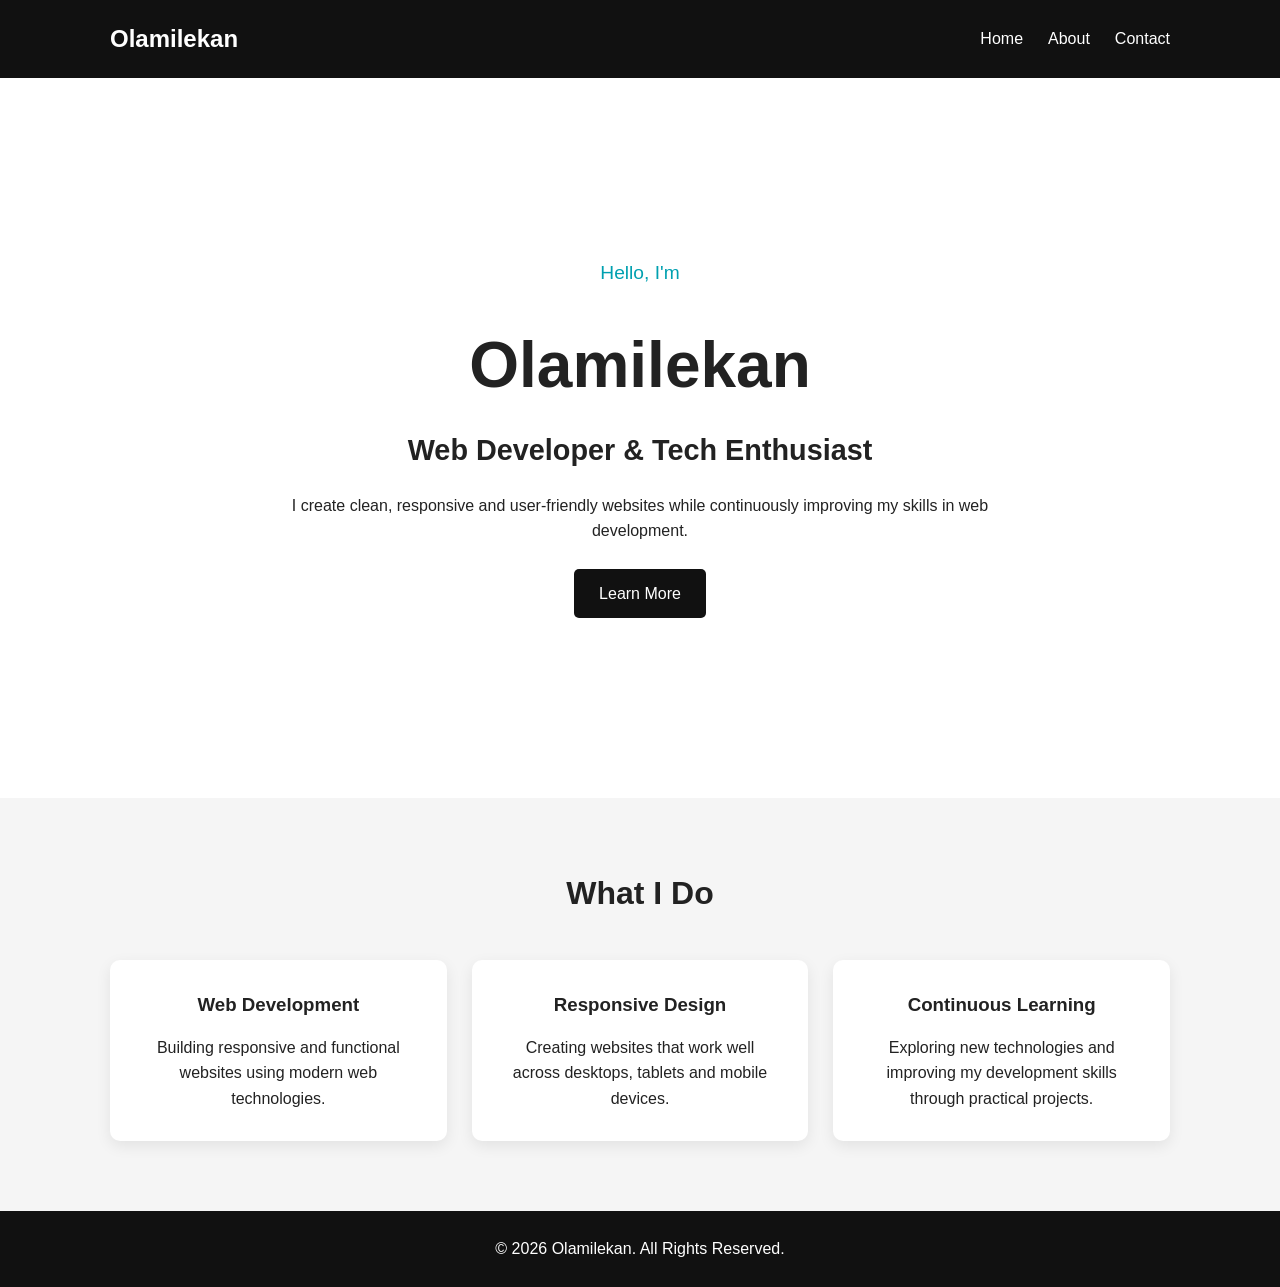
<file: index.html>
<!DOCTYPE html>
<html lang="en">
<head>
    <meta charset="UTF-8">
    <meta name="viewport" content="width=device-width, initial-scale=1.0">
    <title>Olamilekan | Web Developer</title>
    <link rel="stylesheet" href="css/style.css">
</head>

<body>

    <!-- Navigation -->
    <header>
        <nav class="navbar">
            <div class="logo">Olamilekan</div>

            <ul class="nav-links">
                <li><a href="index.html">Home</a></li>
                <li><a href="about.html">About</a></li>
                <li><a href="contact.html">Contact</a></li>
            </ul>
        </nav>
    </header>

    <!-- Hero Section -->
    <main>
        <section class="hero">
            <div class="hero-content">
                <p class="intro">Hello, I'm</p>

                <h1>Olamilekan</h1>

                <h2>Web Developer & Tech Enthusiast</h2>

                <p>
                    I create clean, responsive and user-friendly websites
                    while continuously improving my skills in web development.
                </p>

                <a href="about.html" class="btn">Learn More</a>
            </div>
        </section>

        <!-- Services Section -->
        <section class="services">
            <h2>What I Do</h2>

            <div class="service-container">

                <div class="service-card">
                    <h3>Web Development</h3>
                    <p>
                        Building responsive and functional websites
                        using modern web technologies.
                    </p>
                </div>

                <div class="service-card">
                    <h3>Responsive Design</h3>
                    <p>
                        Creating websites that work well across
                        desktops, tablets and mobile devices.
                    </p>
                </div>

                <div class="service-card">
                    <h3>Continuous Learning</h3>
                    <p>
                        Exploring new technologies and improving my
                        development skills through practical projects.
                    </p>
                </div>

            </div>
        </section>
    </main>

    <!-- Footer -->
    <footer>
        <p>&copy; 2026 Olamilekan. All Rights Reserved.</p>
    </footer>

</body>
</html>
</file>
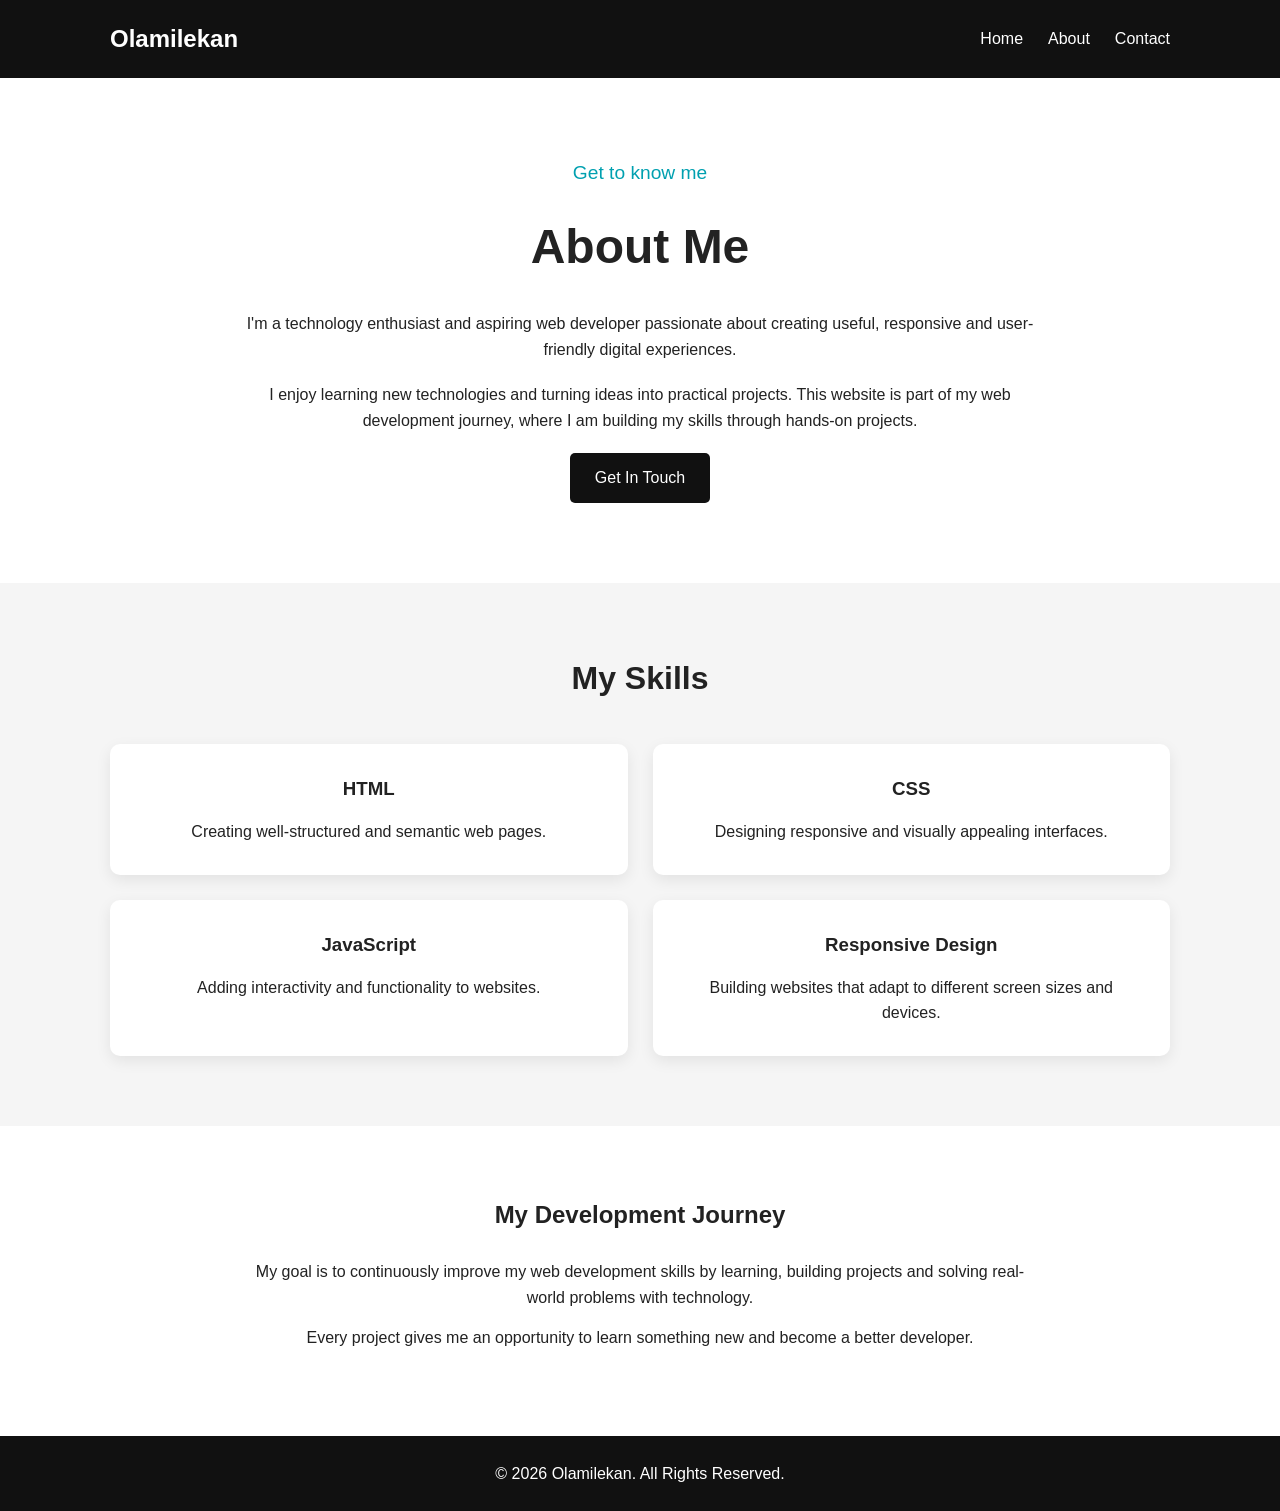
<file: about.html>
<!DOCTYPE html>
<html lang="en">
<head>
    <meta charset="UTF-8">
    <meta name="viewport" content="width=device-width, initial-scale=1.0">
    <title>About | Olamilekan</title>
    <link rel="stylesheet" href="css/style.css">
</head>

<body>

    <!-- Navigation -->
    <header>
        <nav class="navbar">
            <div class="logo">Olamilekan</div>

            <ul class="nav-links">
                <li><a href="index.html">Home</a></li>
                <li><a href="about.html">About</a></li>
                <li><a href="contact.html">Contact</a></li>
            </ul>
        </nav>
    </header>

    <!-- About Section -->
    <main>

        <section class="about-hero">
            <div class="about-content">
                <p class="intro">Get to know me</p>

                <h1>About Me</h1>

                <p>
                    I'm a technology enthusiast and aspiring web developer
                    passionate about creating useful, responsive and
                    user-friendly digital experiences.
                </p>

                <p>
                    I enjoy learning new technologies and turning ideas
                    into practical projects. This website is part of my
                    web development journey, where I am building my skills
                    through hands-on projects.
                </p>

                <a href="contact.html" class="btn">Get In Touch</a>
            </div>
        </section>

        <!-- Skills Section -->
        <section class="skills">
            <h2>My Skills</h2>

            <div class="skills-container">

                <div class="skill-card">
                    <h3>HTML</h3>
                    <p>
                        Creating well-structured and semantic web pages.
                    </p>
                </div>

                <div class="skill-card">
                    <h3>CSS</h3>
                    <p>
                        Designing responsive and visually appealing
                        interfaces.
                    </p>
                </div>

                <div class="skill-card">
                    <h3>JavaScript</h3>
                    <p>
                        Adding interactivity and functionality to websites.
                    </p>
                </div>

                <div class="skill-card">
                    <h3>Responsive Design</h3>
                    <p>
                        Building websites that adapt to different
                        screen sizes and devices.
                    </p>
                </div>

            </div>
        </section>

        <!-- Journey Section -->
        <section class="journey">
            <div class="journey-content">
                <h2>My Development Journey</h2>

                <p>
                    My goal is to continuously improve my web development
                    skills by learning, building projects and solving
                    real-world problems with technology.
                </p>

                <p>
                    Every project gives me an opportunity to learn
                    something new and become a better developer.
                </p>
            </div>
        </section>

    </main>

    <!-- Footer -->
    <footer>
        <p>&copy; 2026 Olamilekan. All Rights Reserved.</p>
    </footer>

</body>
</html>
</file>
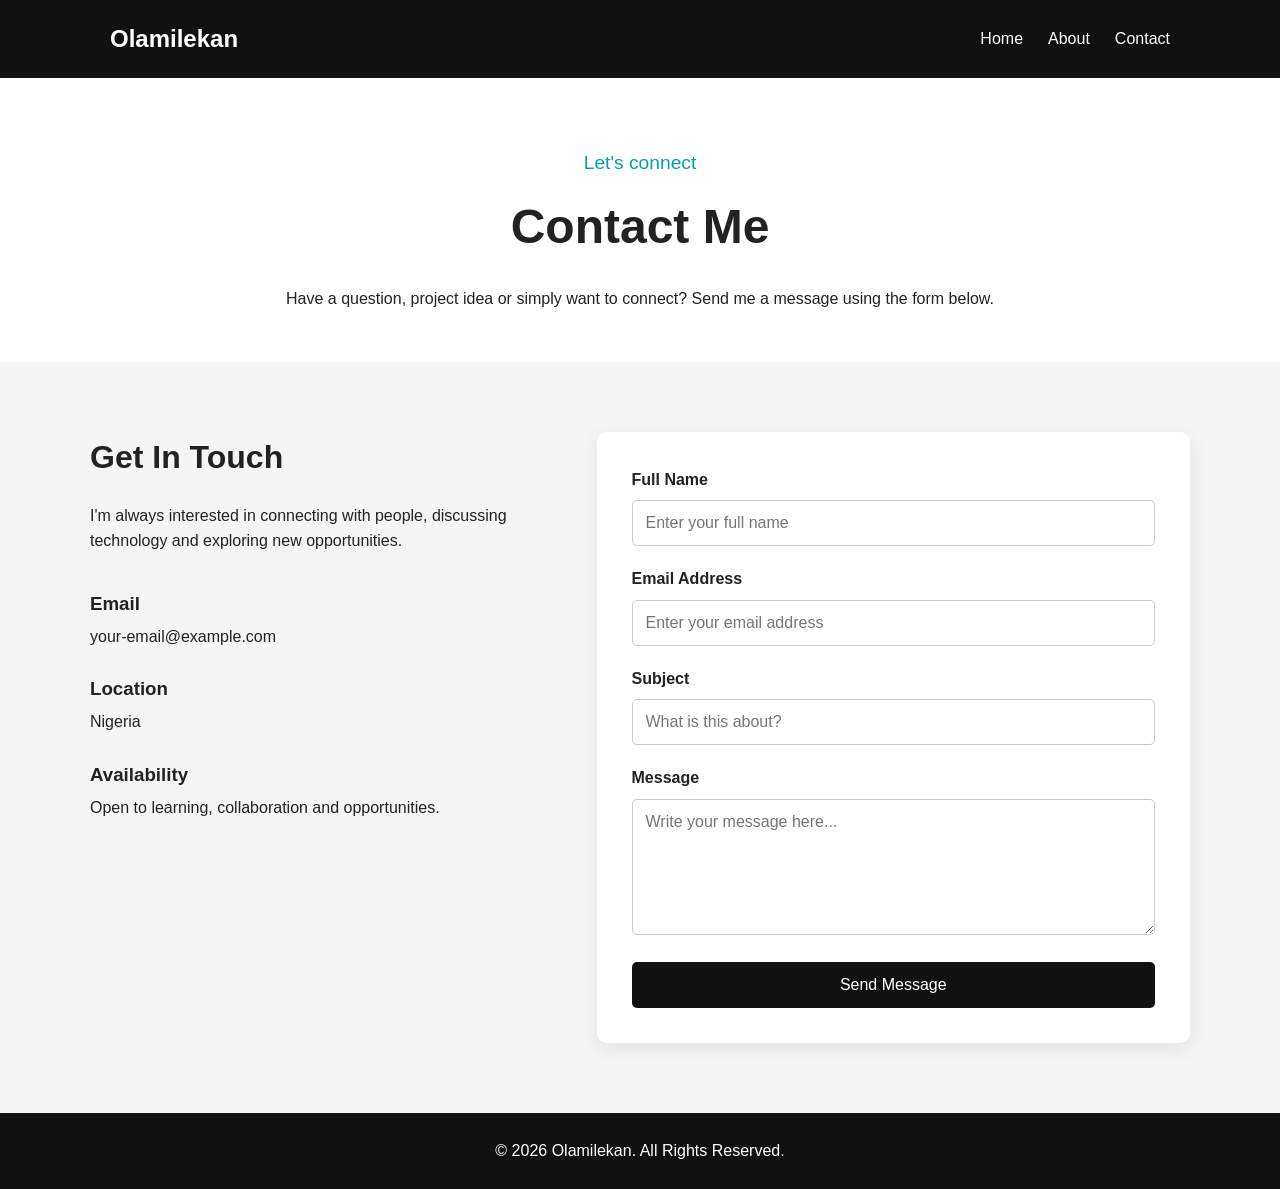
<file: contact.html>
<!DOCTYPE html>
<html lang="en">
<head>
    <meta charset="UTF-8">
    <meta name="viewport" content="width=device-width, initial-scale=1.0">
    <title>Contact | Olamilekan</title>
    <link rel="stylesheet" href="css/style.css">
</head>

<body>

    <!-- Navigation -->
    <header>
        <nav class="navbar">
            <div class="logo">Olamilekan</div>

            <ul class="nav-links">
                <li><a href="index.html">Home</a></li>
                <li><a href="about.html">About</a></li>
                <li><a href="contact.html">Contact</a></li>
            </ul>
        </nav>
    </header>

    <!-- Contact Page -->
    <main>

        <section class="contact-hero">
            <div class="contact-intro">
                <p class="intro">Let's connect</p>

                <h1>Contact Me</h1>

                <p>
                    Have a question, project idea or simply want to connect?
                    Send me a message using the form below.
                </p>
            </div>
        </section>

        <!-- Contact Section -->
        <section class="contact-section">

            <div class="contact-container">

                <!-- Contact Information -->
                <div class="contact-info">

                    <h2>Get In Touch</h2>

                    <p>
                        I'm always interested in connecting with people,
                        discussing technology and exploring new opportunities.
                    </p>

                    <div class="contact-detail">
                        <h3>Email</h3>
                        <p>your-email@example.com</p>
                    </div>

                    <div class="contact-detail">
                        <h3>Location</h3>
                        <p>Nigeria</p>
                    </div>

                    <div class="contact-detail">
                        <h3>Availability</h3>
                        <p>Open to learning, collaboration and opportunities.</p>
                    </div>

                </div>

                <!-- Contact Form -->
                <div class="contact-form-container">

                    <form class="contact-form" action="#" method="post">

                        <div class="form-group">
                            <label for="name">Full Name</label>

                            <input
                                type="text"
                                id="name"
                                name="name"
                                placeholder="Enter your full name"
                                required
                            >
                        </div>

                        <div class="form-group">
                            <label for="email">Email Address</label>

                            <input
                                type="email"
                                id="email"
                                name="email"
                                placeholder="Enter your email address"
                                required
                            >
                        </div>

                        <div class="form-group">
                            <label for="subject">Subject</label>

                            <input
                                type="text"
                                id="subject"
                                name="subject"
                                placeholder="What is this about?"
                                required
                            >
                        </div>

                        <div class="form-group">
                            <label for="message">Message</label>

                            <textarea
                                id="message"
                                name="message"
                                rows="6"
                                placeholder="Write your message here..."
                                required
                            ></textarea>
                        </div>

                        <button type="submit" class="submit-btn">
                            Send Message
                        </button>

                    </form>

                </div>

            </div>

        </section>

    </main>

    <!-- Footer -->
    <footer>
        <p>&copy; 2026 Olamilekan. All Rights Reserved.</p>
    </footer>

</body>
</html>
</file>
<file: css/style.css>
/* General Styles */

* {
    margin: 0;
    padding: 0;
    box-sizing: border-box;
}

body {
    font-family: Arial, sans-serif;
    line-height: 1.6;
    color: #222;
    background: #f5f5f5;
}

/* Navigation */

header {
    background: #111;
}

.navbar {
    max-width: 1100px;
    margin: auto;
    padding: 20px;
    display: flex;
    justify-content: space-between;
    align-items: center;
}

.logo {
    color: white;
    font-size: 1.5rem;
    font-weight: bold;
}

.nav-links {
    display: flex;
    list-style: none;
    gap: 25px;
}

.nav-links a {
    color: white;
    text-decoration: none;
    transition: 0.3s;
}

.nav-links a:hover {
    color: #00bcd4;
}

/* Hero */

.hero {
    min-height: 80vh;
    display: flex;
    align-items: center;
    justify-content: center;
    text-align: center;
    padding: 40px 20px;
    background: white;
}

.hero-content {
    max-width: 700px;
}

.intro {
    font-size: 1.2rem;
    color: #00a0b0;
}

.hero h1 {
    font-size: 4rem;
    margin: 10px 0;
}

.hero h2 {
    font-size: 1.8rem;
    margin-bottom: 20px;
}

.hero p {
    margin-bottom: 25px;
}

/* Button */

.btn {
    display: inline-block;
    padding: 12px 25px;
    background: #111;
    color: white;
    text-decoration: none;
    border-radius: 5px;
    transition: 0.3s;
}

.btn:hover {
    background: #00a0b0;
}

/* Services */

.services {
    padding: 70px 20px;
    max-width: 1100px;
    margin: auto;
    text-align: center;
}

.services > h2 {
    margin-bottom: 40px;
    font-size: 2rem;
}

.service-container {
    display: flex;
    gap: 25px;
    justify-content: center;
}

.service-card {
    background: white;
    padding: 30px;
    border-radius: 10px;
    flex: 1;
    box-shadow: 0 5px 15px rgba(0, 0, 0, 0.08);
}

.service-card h3 {
    margin-bottom: 15px;
}

/* Footer */

footer {
    background: #111;
    color: white;
    text-align: center;
    padding: 25px;
}

/* Responsive Design */

@media (max-width: 768px) {

    .navbar {
        flex-direction: column;
        gap: 15px;
    }

    .nav-links {
        gap: 15px;
    }

    .hero h1 {
        font-size: 3rem;
    }

    .hero h2 {
        font-size: 1.4rem;
    }

    .service-container {
        flex-direction: column;
    }
}

@media (max-width: 480px) {

    .hero h1 {
        font-size: 2.3rem;
    }

    .nav-links {
        flex-direction: column;
        text-align: center;
        gap: 8px;
    }
}


/* About Page */

.about-hero {
    background: white;
    padding: 80px 20px;
}

.about-content {
    max-width: 800px;
    margin: auto;
    text-align: center;
}

.about-content h1 {
    font-size: 3rem;
    margin: 10px 0 25px;
}

.about-content p {
    margin-bottom: 20px;
}

/* Skills */

.skills {
    max-width: 1100px;
    margin: auto;
    padding: 70px 20px;
    text-align: center;
}

.skills h2 {
    font-size: 2rem;
    margin-bottom: 40px;
}

.skills-container {
    display: grid;
    grid-template-columns: repeat(2, 1fr);
    gap: 25px;
}

.skill-card {
    background: white;
    padding: 30px;
    border-radius: 10px;
    box-shadow: 0 5px 15px rgba(0, 0, 0, 0.08);
}

.skill-card h3 {
    margin-bottom: 15px;
}

/* Development Journey */

.journey {
    background: white;
    padding: 70px 20px;
}

.journey-content {
    max-width: 800px;
    margin: auto;
    text-align: center;
}

.journey-content h2 {
    margin-bottom: 25px;
}

.journey-content p {
    margin-bottom: 15px;
}

/* About Page Responsive Design */

@media (max-width: 768px) {

    .about-content h1 {
        font-size: 2.5rem;
    }

    .skills-container {
        grid-template-columns: 1fr;
    }
}


/* Contact Page */

.contact-hero {
    background: white;
    padding: 70px 20px 50px;
}

.contact-intro {
    max-width: 800px;
    margin: auto;
    text-align: center;
}

.contact-intro h1 {
    font-size: 3rem;
    margin: 10px 0 20px;
}

.contact-section {
    padding: 70px 20px;
}

.contact-container {
    max-width: 1100px;
    margin: auto;
    display: grid;
    grid-template-columns: 1fr 1.3fr;
    gap: 50px;
    align-items: start;
}

/* Contact Information */

.contact-info h2 {
    font-size: 2rem;
    margin-bottom: 20px;
}

.contact-info > p {
    margin-bottom: 35px;
}

.contact-detail {
    margin-bottom: 25px;
}

.contact-detail h3 {
    margin-bottom: 5px;
}

/* Contact Form */

.contact-form-container {
    background: white;
    padding: 35px;
    border-radius: 10px;
    box-shadow: 0 5px 20px rgba(0, 0, 0, 0.08);
}

.contact-form {
    width: 100%;
}

.form-group {
    margin-bottom: 20px;
}

.form-group label {
    display: block;
    margin-bottom: 8px;
    font-weight: bold;
}

.form-group input,
.form-group textarea {
    width: 100%;
    padding: 13px;
    border: 1px solid #ccc;
    border-radius: 5px;
    font-family: inherit;
    font-size: 1rem;
    outline: none;
}

.form-group input:focus,
.form-group textarea:focus {
    border-color: #00a0b0;
}

.form-group textarea {
    resize: vertical;
}

.submit-btn {
    width: 100%;
    padding: 14px;
    border: none;
    border-radius: 5px;
    background: #111;
    color: white;
    font-size: 1rem;
    cursor: pointer;
    transition: 0.3s;
}

.submit-btn:hover {
    background: #00a0b0;
}

/* Contact Page Responsive Design */

@media (max-width: 768px) {

    .contact-intro h1 {
        font-size: 2.5rem;
    }

    .contact-container {
        grid-template-columns: 1fr;
        gap: 40px;
    }

    .contact-form-container {
        padding: 25px;
    }
}
</file>
